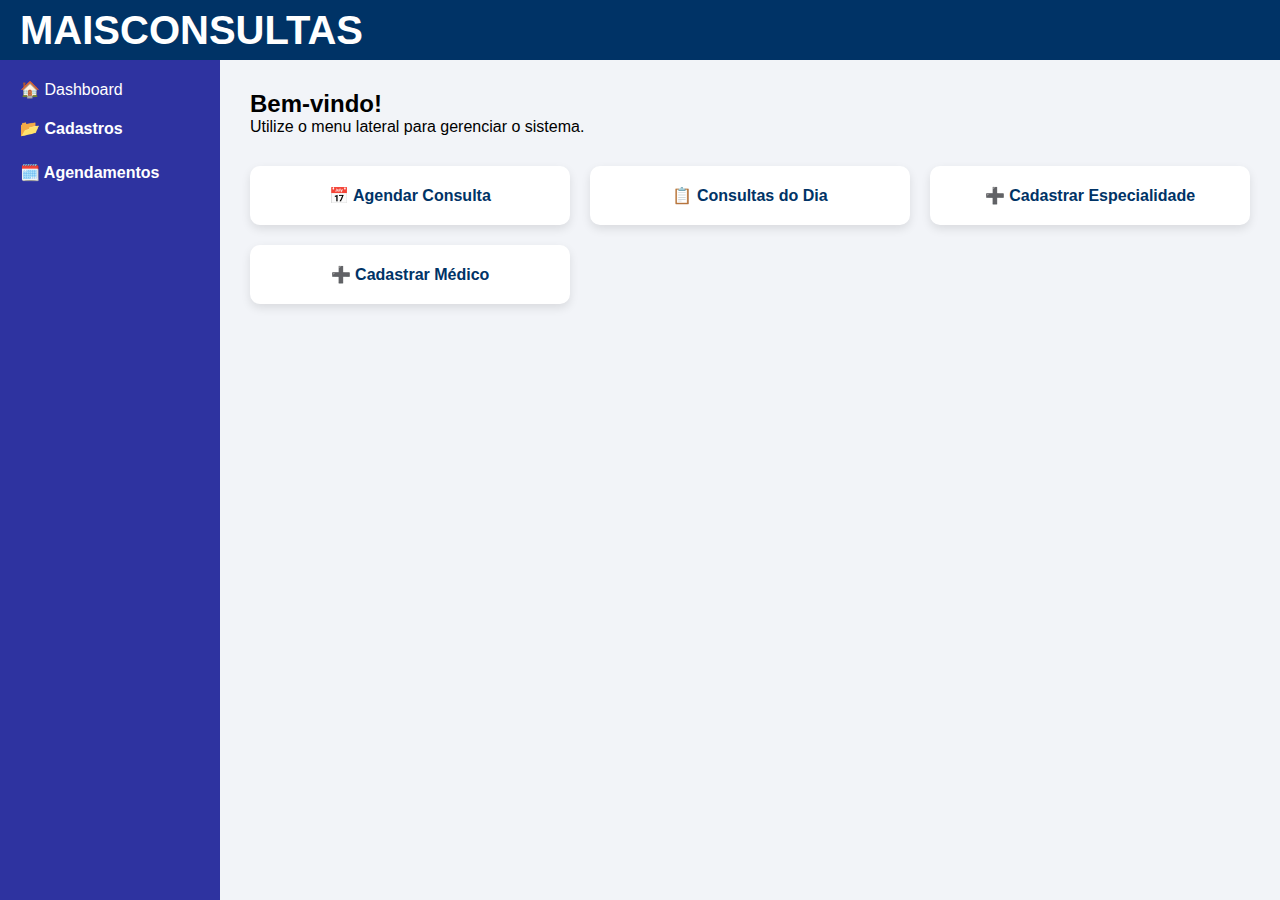
<file: Frontend/index.html>
<!DOCTYPE html>
<html lang="pt-BR">
<head>
  <meta charset="UTF-8" />
  <title>MAISCONSULTAS</title>
  <link rel="stylesheet" href="css/style.css" />
</head>
<body class="dashboard-page">
  <header class="top-bar"><h1>MAISCONSULTAS</h1></header>

  <div class="layout">
    <aside id="sidebar"></aside>
    <main id="main-content" class="main-content">
      <!-- conteúdo será carregado aqui -->
    </main>
  </div>

  <script type="module" src="./js/sidebar-loader.js"></script>
  <script type="module" src="./js/routes.js"></script>
</body>
</html>
</file>
<file: Frontend/css/style.css>
/* ---------- Reset básico ---------- */
* {
  margin: 0;
  padding: 0;
  box-sizing: border-box;
}

body {
  font-family: Arial, sans-serif;
}

/* ---------- Elementos Globais ---------- */
form {
  display: flex;
  flex-direction: column;
  gap: 10px;
  margin-bottom: 20px;
}

input,
select,
button {
  padding: 10px;
  font-size: 16px;
}

button {
  cursor: pointer;
  border: none;
  background-color: #007bff;
  color: white;
  border-radius: 5px;
}

button:hover {
  background-color: #0056b3;
}

.mensagem-status {
  margin-top: 10px;
}

/* ---------- Layout Comum ---------- */
.top-bar {
  height: 60px;
  background-color: #003366;
  color: white;
  display: flex;
  align-items: center;
  padding-left: 20px;
  font-size: 20px;
  font-weight: bold;
}

.layout {
  display: flex;
  flex: 1;
  height: calc(100vh - 60px);
}

/* ---------- Sidebar ---------- */
.side-menu {
  width: 220px;
  background-color: #2e33a0;
  color: white;
  padding: 20px;
  height: 100%;
  box-sizing: border-box;
}

.side-menu ul {
  list-style: none;
  padding: 0;
}

.side-menu li {
  margin-bottom: 15px;
}

.side-menu a {
  color: white;
  text-decoration: none;
}

.side-menu a:hover {
  text-decoration: underline;
}

/* ---------- Submenus toggle ---------- */
.submenu {
  display: none;
  margin-left: 15px;
  padding-left: 10px;
  border-left: 2px solid #ffffff33;
}

.submenu.visible {
  display: block;
}

.menu-toggle {
  cursor: pointer;
  font-weight: bold;
  margin-top: 10px;
  padding: 5px 0;
  color: #fff;
}

.menu-toggle:hover {
  text-decoration: underline;
}

/* ---------- Conteúdo Principal ---------- */
.main-content {
  flex: 1;
  background-color: #f2f4f8;
  padding: 30px;
}

/* ---------- Cartões de Ação no Dashboard ---------- */
.card-grid {
  display: grid;
  grid-template-columns: repeat(auto-fit, minmax(240px, 1fr));
  gap: 20px;
  margin-top: 30px;
}

.dashboard-card {
  background-color: white;
  padding: 20px;
  border-radius: 10px;
  box-shadow: 0 4px 10px rgba(0, 0, 0, 0.1);
  text-decoration: none;
  color: #003366;
  font-weight: bold;
  font-size: 16px;
  transition: transform 0.2s;
  display: flex;
  align-items: center;
  justify-content: center;
}

.dashboard-card:hover {
  transform: scale(1.03);
  background-color: #eaf3ff;
}

/* ---------- Página de Login ---------- */
body.login-page {
  background-color: #e0f2ff;
  height: 100vh;
  display: flex;
  justify-content: center;
  align-items: center;
}

.login-card {
  background-color: #ffffff;
  padding: 30px;
  border-radius: 12px;
  box-shadow: 0 4px 10px rgba(0, 0, 0, 0.15);
  text-align: center;
  width: 300px;
}

.login-card h2 {
  margin-bottom: 20px;
}

.login-card input {
  width: 100%;
  margin: 10px 0;
}

.login-card button {
  width: 100%;
  margin-top: 10px;
}

/* ---------- Página de Agendamento ---------- */
body.agendamento-page {
  height: 100vh;
  display: flex;
  flex-direction: column;
}

.agendamento-form {
  background-color: white;
  padding: 40px;
  border-radius: 10px;
  max-width: 500px;
  width: 100%;
  box-shadow: 0 4px 12px rgba(0, 0, 0, 0.15);
  display: flex;
  flex-direction: column;
  gap: 15px;
}

.agendamento-form label {
  font-weight: bold;
}

.agendamento-form input,
.agendamento-form select {
  width: 100%;
}

.filtros {
  display: flex;
  gap: 10px;
  margin-bottom: 20px;
  flex-wrap: wrap;
}

.calendario {
  margin-top: 30px;
  display: grid;
  grid-template-columns: repeat(7, 1fr);
  gap: 15px;
}

.dia-coluna {
  background-color: #f4f8ff;
  border: 1px solid #ccc;
  border-radius: 8px;
  padding: 10px;
  min-height: 150px;
}

.dia-coluna h3 {
  text-align: center;
  font-size: 16px;
  margin-bottom: 10px;
}

.vaga-card {
  background-color: #fefefe;
  border: 2px solid #ccc;
  border-radius: 5px;
  margin-bottom: 8px;
  padding: 8px;
  font-size: 14px;
}

.vaga-disponivel {
  border-color: #28a745;
}

.vaga-indisponivel {
  border-color: #888;
  background-color: #eee;
  color: #666;
}
.dia-disponivel {
  padding: 10px;
  margin: 5px 0;
  border: 1px solid #ccc;
  background-color: #eef;
  cursor: pointer;
}

.horarios {
  padding: 10px;
  background-color: #f9f9f9;
  border: 1px dashed #aaa;
  margin-top: 10px;
}

.horario {
  margin: 5px 0;
}

.horario.disponivel {
  color: green;
}

.horario.indisponivel {
  color: red;
}
</file>
